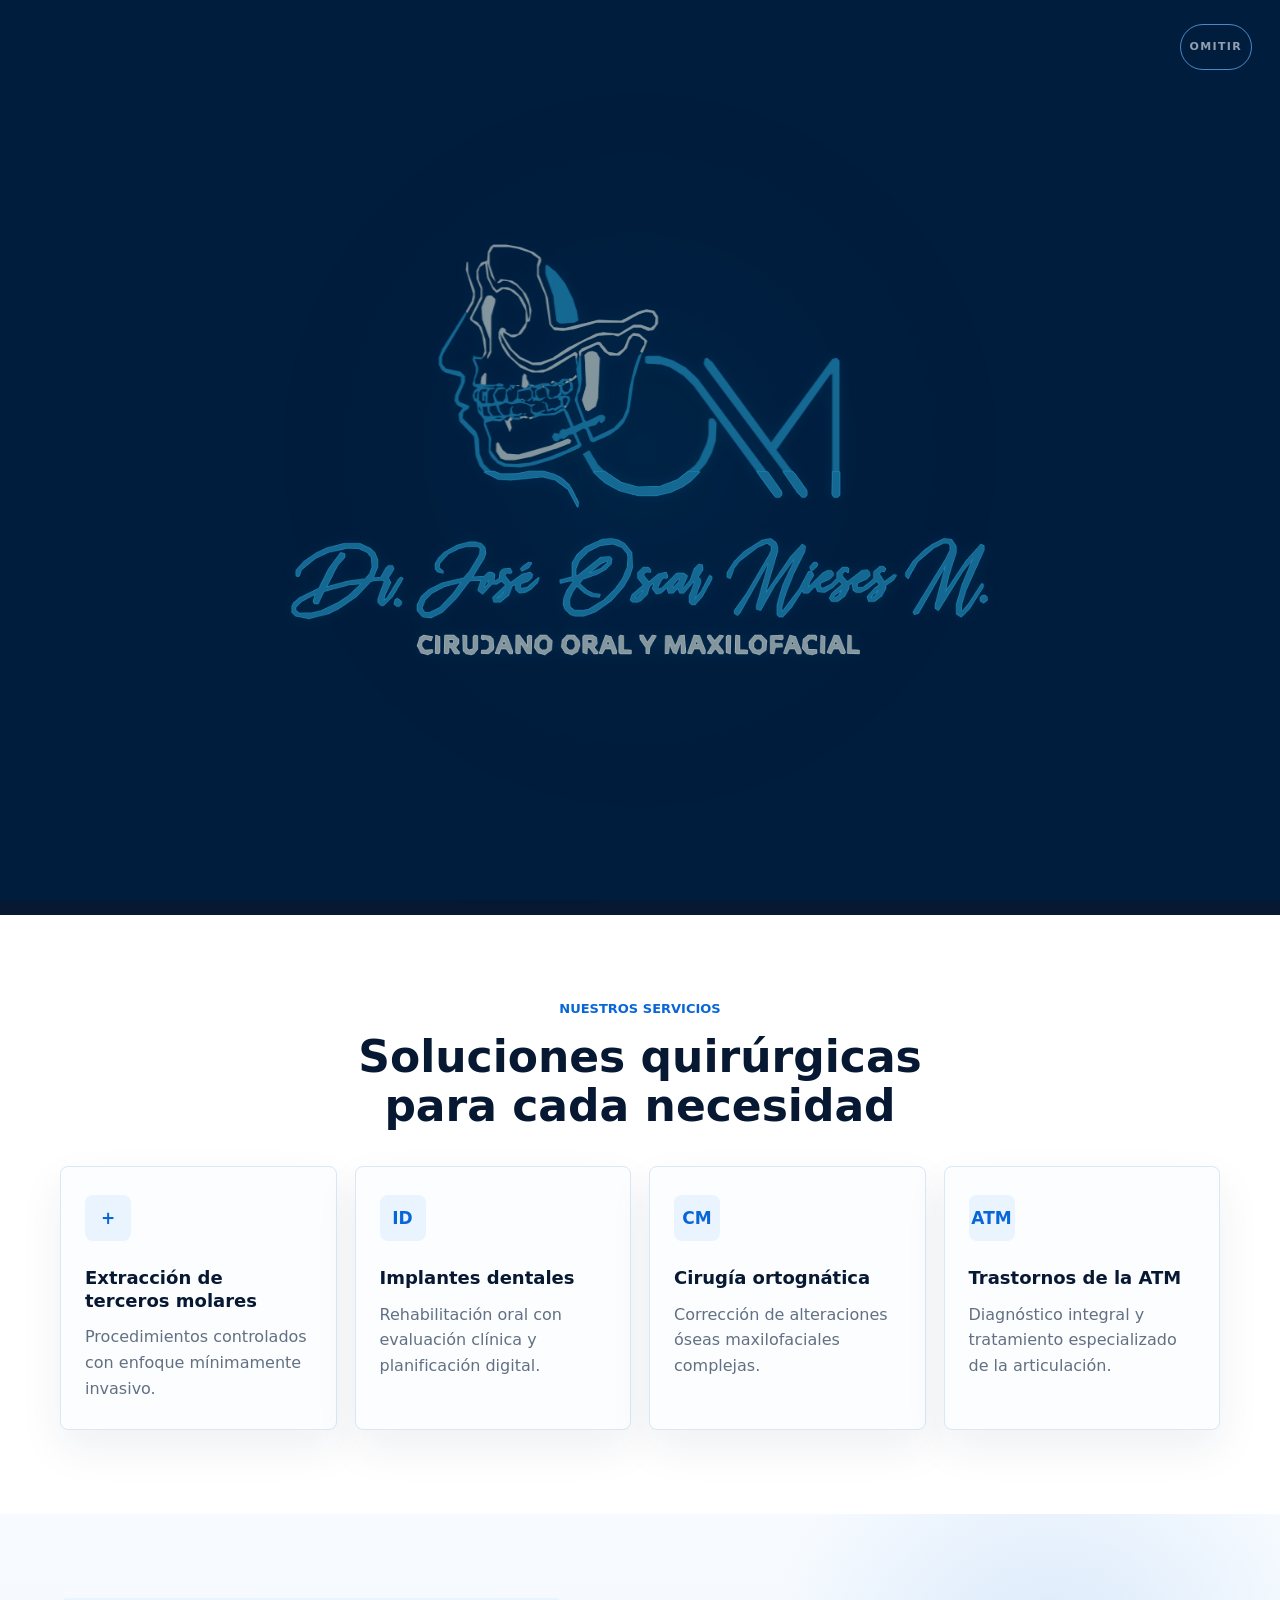
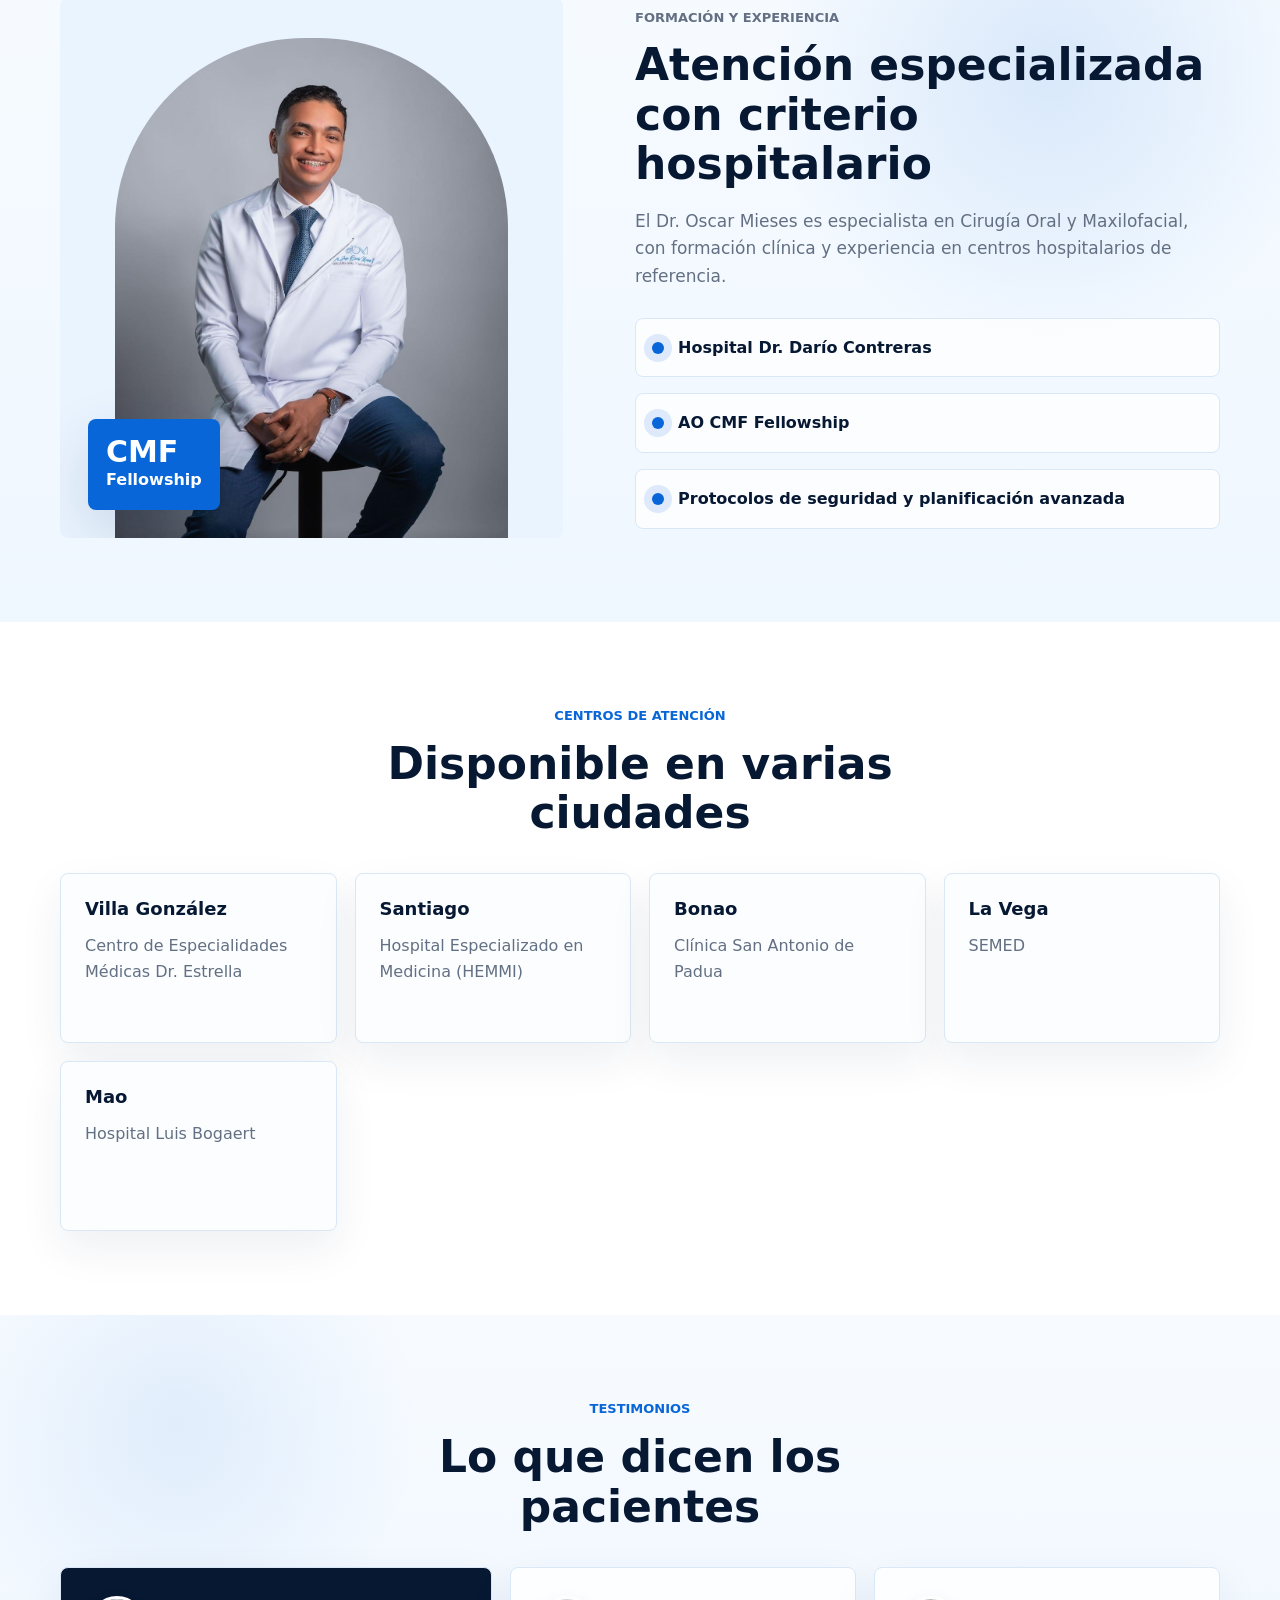
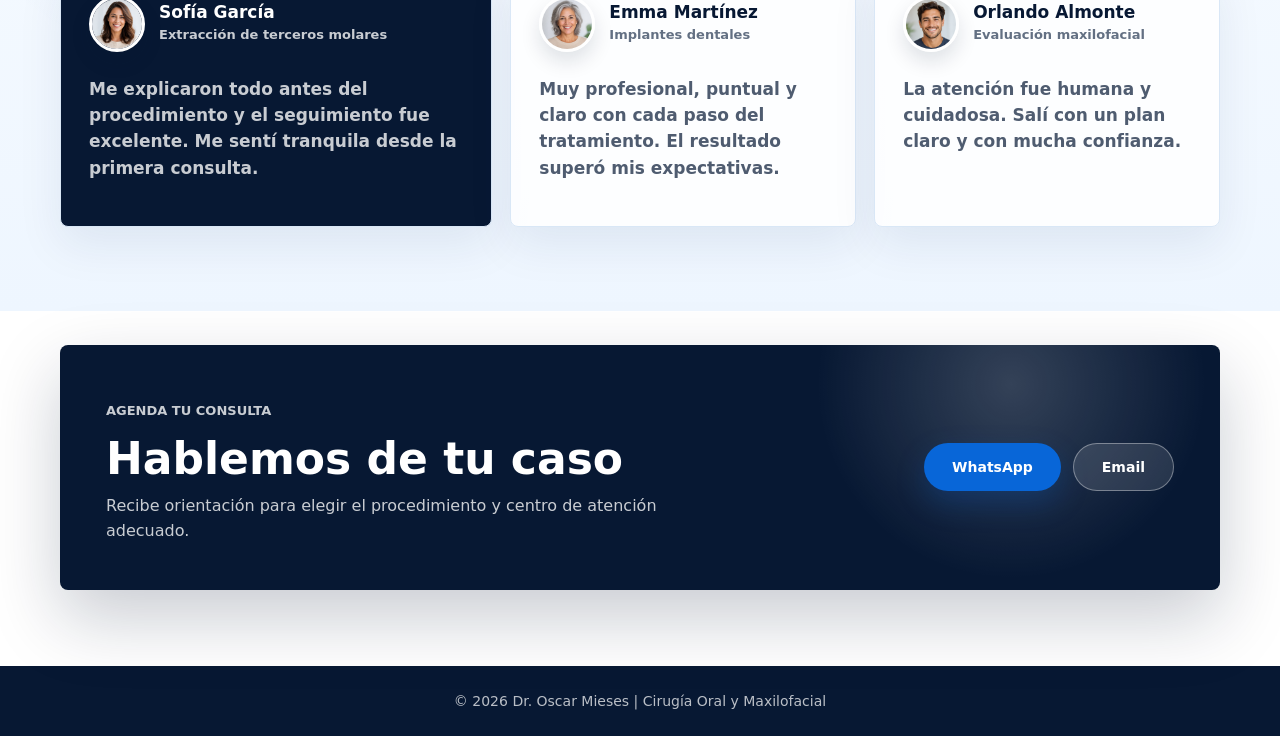
<file: index.html>
<!DOCTYPE html>
<html lang="es">
<head>
    <meta charset="UTF-8">
    <title>Dr. Oscar Mieses | Cirugía Oral y Maxilofacial</title>
    <meta name="viewport" content="width=device-width, initial-scale=1.0">
    <meta name="description" content="Especialista en Cirugía Oral y Maxilofacial con atención precisa, segura y planificación avanzada.">
    <link rel="stylesheet" href="index.css">
</head>
<body>

<div class="brand-intro" id="brandIntro" role="dialog" aria-modal="true" aria-label="Presentación del Dr. Oscar Mieses">
    <button class="intro-skip" id="introSkip" type="button">Omitir</button>
    <div class="intro-logo" aria-hidden="true">
        <div class="intro-emblem">
            <svg class="intro-vector" viewBox="0 0 1000 666" aria-hidden="true">
                <defs>
                    <clipPath id="introSkullClip" clipPathUnits="userSpaceOnUse">
                        <rect x="0" y="0" width="525" height="435"></rect>
                    </clipPath>
                    <clipPath id="introMonogramClip" clipPathUnits="userSpaceOnUse">
                        <rect x="395" y="0" width="605" height="435"></rect>
                    </clipPath>
                </defs>
                <g class="round-skull" clip-path="url(#introSkullClip)">
                    <use class="vector-blue" href="imagenes/Logos/logo-vector.svg#symbol-blue"></use>
                    <use class="vector-gray" href="imagenes/Logos/logo-vector.svg#symbol-gray"></use>
                </g>
                <g class="round-monogram" clip-path="url(#introMonogramClip)">
                    <use class="vector-blue" href="imagenes/Logos/logo-vector.svg#symbol-blue"></use>
                    <use class="vector-gray" href="imagenes/Logos/logo-vector.svg#symbol-gray"></use>
                </g>
                <g class="vector-signature">
                    <use class="vector-stroke vector-blue" href="imagenes/Logos/logo-vector.svg#signature"></use>
                    <use class="vector-fill vector-blue" href="imagenes/Logos/logo-vector.svg#signature"></use>
                </g>
                <g class="vector-specialty">
                    <use class="vector-stroke vector-gray" href="imagenes/Logos/logo-vector.svg#specialty"></use>
                    <use class="vector-fill vector-gray" href="imagenes/Logos/logo-vector.svg#specialty"></use>
                </g>
            </svg>
        </div>
    </div>
</div>
<noscript><style>.brand-intro{display:none}</style></noscript>

<header class="site-header">
    <div class="container nav">
        <a class="brand" href="#inicio" aria-label="Inicio">
            <img src="imagenes/Logos/logo-vector.svg" alt="Logo de Dr. Oscar Mieses" width="80" height="56">
        </a>

        <nav aria-label="Navegación principal">
            <ul>
                <li><a href="#inicio">Inicio</a></li>
                <li><a href="#servicios">Servicios</a></li>
                <li><a class="cases-nav-link" href="Gallery.html"><span>Casos</span><small>Ver resultados</small></a></li>
                <li><a href="#testimonios">Testimonios</a></li>
                <li><a href="#experiencia">Experiencia</a></li>
                <li><a href="#contacto">Contacto</a></li>
            </ul>
        </nav>

        <a class="nav-cta" href="https://wa.me/18295643110" target="_blank" rel="noopener">Agendar</a>
    </div>
</header>

<main>
    <section id="inicio" class="hero">
        <div class="container hero-card">
            <div class="hero-line hero-line-one"></div>
            <div class="hero-line hero-line-two"></div>
            <div class="hero-copy">
                <p class="eyebrow">Cirugía Oral y Maxilofacial</p>
                <h1>Alcanza tu mejor versión de <span>salud</span></h1>
                <p class="hero-lede">
                    Procedimientos quirúrgicos con precisión, planificación digital y protocolos de seguridad para tu salud facial y oral.
                </p>
                <div class="hero-actions">
                    <a class="btn-primary" href="https://wa.me/18295643110" target="_blank" rel="noopener">Hacer una cita</a>
                    <a class="btn-secondary" href="#servicios">Ver servicios</a>
                </div>
            </div>

            <div class="hero-visual" aria-label="Retrato del Dr. Oscar Mieses">
                <div class="orbit orbit-one"></div>
                <div class="orbit orbit-two"></div>
                <img src="imagenes/Doctor/doctor-cutout-optimized.png" alt="Dr. Oscar Mieses con bata médica" width="600" height="1200" fetchpriority="high">

                <div class="float-card stat-card">
                    <strong>3+</strong>
                    <span>Años de experiencia</span>
                </div>

                <div class="float-card patient-card">
                    <div class="avatar-row" aria-hidden="true">
                        <img src="imagenes/Pacientes/patient-1-optimized.png" alt="" width="34" height="34">
                        <img src="imagenes/Pacientes/patient-2-optimized.png" alt="" width="34" height="34">
                        <img src="imagenes/Pacientes/patient-3-optimized.png" alt="" width="34" height="34">
                        <img src="imagenes/Pacientes/patient-4-optimized.png" alt="" width="34" height="34">
                    </div>
                    <strong>Atención segura</strong>
                    <span>Pacientes satisfechos</span>
                </div>

                <div class="float-card date-card">
                    <strong>Consulta</strong>
                    <span>Agenda por WhatsApp</span>
                </div>
            </div>

            <aside class="hero-quote" aria-label="Mensaje del especialista">
                <span class="quote-mark">"</span>
                <p>Estoy aquí para guiarte con un cuidado claro, seguro y personalizado en cada etapa de tu tratamiento.</p><span class="quote-mark">"</span>
                <h6 class="quote-doctor-name" style="color: #0866d8 !important;">Dr. Oscar Mieses</h6>
            </aside>
        </div>
    </section>

    <section id="servicios" class="section services-section">
        <div class="container">
            <div class="section-heading">
                <p class="eyebrow">Nuestros servicios</p>
                <h2>Soluciones quirúrgicas para cada necesidad</h2>
            </div>

            <div class="services-grid">
                <article class="service-card">
                    <span class="service-icon">+</span>
                    <h3>Extracción de terceros molares</h3>
                    <p>Procedimientos controlados con enfoque mínimamente invasivo.</p>
                </article>

                <article class="service-card">
                    <span class="service-icon">ID</span>
                    <h3>Implantes dentales</h3>
                    <p>Rehabilitación oral con evaluación clínica y planificación digital.</p>
                </article>

                <article class="service-card">
                    <span class="service-icon">CM</span>
                    <h3>Cirugía ortognática</h3>
                    <p>Corrección de alteraciones óseas maxilofaciales complejas.</p>
                </article>

                <article class="service-card">
                    <span class="service-icon">ATM</span>
                    <h3>Trastornos de la ATM</h3>
                    <p>Diagnóstico integral y tratamiento especializado de la articulación.</p>
                </article>
            </div>
        </div>
    </section>

    <section id="experiencia" class="section experience-section">
        <div class="container split-layout">
            <div class="portrait-panel">
                <img src="imagenes/Doctor/FOTO-OSCAR.jpeg" alt="Dr. Oscar Mieses en consulta" width="1024" height="1280" loading="lazy">
                <div class="blue-badge">
                    <strong>CMF</strong>
                    <span>Fellowship</span>
                </div>
            </div>

            <div class="content-panel">
                <p class="eyebrow">Formación y experiencia</p>
                <h2>Atención especializada con criterio hospitalario</h2>
                <p>
                    El Dr. Oscar Mieses es especialista en Cirugía Oral y Maxilofacial, con formación clínica y experiencia en centros hospitalarios de referencia.
                </p>

                <div class="timeline">
                    <div>
                        <span></span>
                        <p>Hospital Dr. Darío Contreras</p>
                    </div>
                    <div>
                        <span></span>
                        <p>AO CMF Fellowship</p>
                    </div>
                    <div>
                        <span></span>
                        <p>Protocolos de seguridad y planificación avanzada</p>
                    </div>
                </div>
            </div>
        </div>
    </section>

<!--CENTROS EN LOS QUE BRINDA SERVICIOS-->

    <section class="section locations-section">
        <div class="container">
            <div class="section-heading">
                <p class="eyebrow">Centros de atención</p>
                <h2>Disponible en varias ciudades</h2>
            </div>

            <div class="locations-grid">
                <article>
                    <h3>Villa González</h3>
                    <p>Centro de Especialidades Médicas Dr. Estrella</p>
                </article>
                <article>
                    <h3>Santiago</h3>
                    <p>Hospital Especializado en Medicina (HEMMI)</p>
                </article>
                <article>
                    <h3>Bonao</h3>
                    <p>Clínica San Antonio de Padua</p>
                </article>
                <article>
                    <h3>La Vega</h3>
                    <p>SEMED</p>
                </article>
                <article>
                    <h3>Mao</h3>
                    <p>Hospital Luis Bogaert</p>
                </article>
            </div>
        </div>
    </section>
<!--FIN DE CENTROS EN LOS QUE BRINDA SERVICIOS-->
    <section id="testimonios" class="section testimonials-section">
        <div class="container">
            <div class="section-heading">
                <p class="eyebrow">Testimonios</p>
                <h2>Lo que dicen los pacientes</h2>
            </div>

            <div class="testimonials-grid">
                <article class="testimonial-card featured-testimonial">
                    <div class="testimonial-profile">
                        <img src="imagenes/Pacientes/patient-1-optimized.png" alt="Paciente satisfecha" width="56" height="56" loading="lazy">
                        <div>
                            <h3>Sofía García</h3>
                            <span>Extracción de terceros molares</span>
                        </div>
                    </div>
                    <p>Me explicaron todo antes del procedimiento y el seguimiento fue excelente. Me sentí tranquila desde la primera consulta.</p>
                </article>

                <article class="testimonial-card">
                    <div class="testimonial-profile">
                        <img src="imagenes/Pacientes/patient-2-optimized.png" alt="Paciente satisfecho" width="56" height="56" loading="lazy">
                        <div>
                            <h3>Emma Martínez</h3>
                            <span>Implantes dentales</span>
                        </div>
                    </div>
                    <p>Muy profesional, puntual y claro con cada paso del tratamiento. El resultado superó mis expectativas.</p>
                </article>

                <article class="testimonial-card">
                    <div class="testimonial-profile">
                        <img src="imagenes/Pacientes/patient-3-optimized.png" alt="Paciente satisfecho" width="56" height="56" loading="lazy">
                        <div>
                            <h3>Orlando Almonte</h3>
                            <span>Evaluación maxilofacial</span>
                        </div>
                    </div>
                    <p>La atención fue humana y cuidadosa. Salí con un plan claro y con mucha confianza.</p>
                </article>
            </div>
        </div>
    </section>

    <section id="contacto" class="contact-section">
        <div class="container contact-card">
            <div>
                <p class="eyebrow">Agenda tu consulta</p>
                <h2>Hablemos de tu caso</h2>
                <p>Recibe orientación para elegir el procedimiento y centro de atención adecuado.</p>
            </div>
            <div class="contact-actions">
                <a class="btn-primary" href="https://wa.me/18295643110" target="_blank" rel="noopener">WhatsApp</a>
                <a class="btn-secondary light" href="mailto:Oscarmieses60@gmail.com">Email</a>
            </div>
        </div>
    </section>
</main>

<footer>
    <div class="container">
        <p>&copy; 2026 Dr. Oscar Mieses | Cirugía Oral y Maxilofacial</p>
    </div>
</footer>

<script src="index.js"></script>
</body>
</html>
</file>
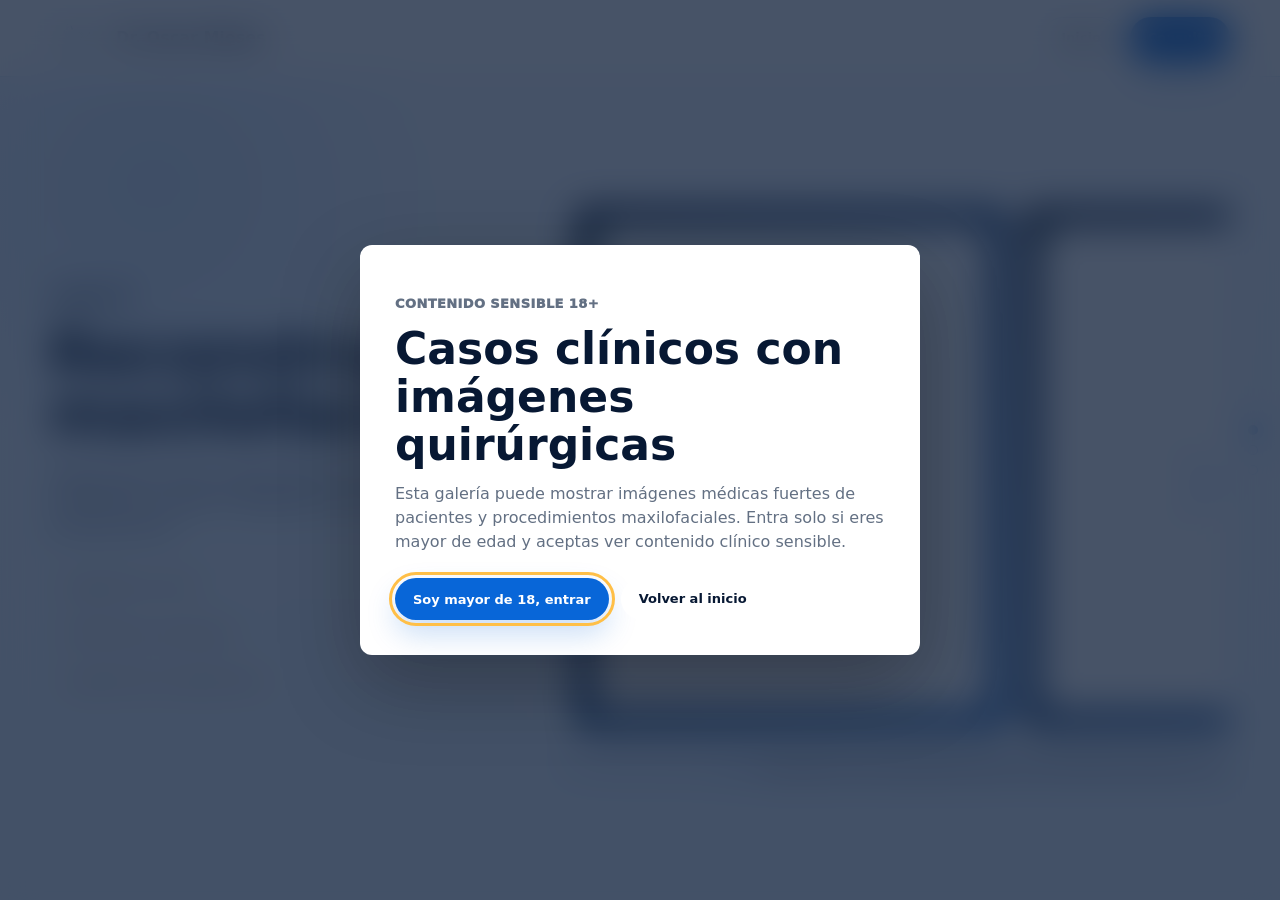
<file: Gallery.html>
<!DOCTYPE html>
<html lang="es">
<head>
    <meta charset="UTF-8">
    <meta name="viewport" content="width=device-width, initial-scale=1.0">
    <title>Casos clínicos | Dr. Oscar Mieses</title>
    <meta name="description" content="Catálogo de casos clínicos del Dr. Oscar Mieses con advertencia de contenido sensible.">
    <link rel="stylesheet" href="Gallery.css">
</head>
<body>
    <div class="age-gate" id="ageGate" role="dialog" aria-modal="true" aria-labelledby="ageTitle">
        <div class="age-card">
            <p class="eyebrow">Contenido sensible 18+</p>
            <h2 id="ageTitle">Casos clínicos con imágenes quirúrgicas</h2>
            <p>
                Esta galería puede mostrar imágenes médicas fuertes de pacientes y procedimientos maxilofaciales.
                Entra solo si eres mayor de edad y aceptas ver contenido clínico sensible.
            </p>
            <div class="age-actions">
                <button class="pill pill-blue" id="enterGallery" type="button">Soy mayor de 18, entrar</button>
                <a class="pill pill-outline" href="index.html">Volver al inicio</a>
            </div>
        </div>
    </div>

    <div id="galleryContent" inert aria-hidden="true">
    <header class="case-header">
        <div class="case-nav">
            <a class="brand" href="index.html" aria-label="Volver al inicio">
                <img src="imagenes/Logos/logo-vector.svg" alt="Logo de Dr. Oscar Mieses" width="72" height="48">
                <span>Dr. Oscar Mieses</span>
            </a>
            <div class="case-nav-actions">
                <a class="pill pill-outline" href="index.html">Inicio</a>
                <a class="pill pill-blue" href="https://wa.me/18295643110" target="_blank" rel="noopener">Consulta</a>
            </div>
        </div>
    </header>

    <main id="casesStage">
        <section class="case-screen is-active" id="caso-1">
            <div class="case-info">
                <p class="eyebrow">Caso 01</p>
                <h1>Reconstrucción maxilofacial</h1>
                <p>
                    Seguimiento clínico organizado por etapas del tratamiento, desde el diagnóstico hasta el control postoperatorio.
                </p>
                <div class="case-meta">
                    <span>Diagnóstico inicial</span>
                    <span>Planificación quirúrgica</span>
                    <span>Seguimiento postoperatorio</span>
                </div>
            </div>

            <div class="case-gallery">
                <div class="photo-rail" aria-label="Fotos del caso 01">
                    <div class="case-photo">
                        <img data-src="imagenes/Casos/IMG_6731.jpg" alt="Caso 01 - foto clínica 1">
                    </div>
                    <div class="case-photo">
                        <img data-src="imagenes/Casos/IMG_6732.jpg" alt="Caso 01 - foto clínica 2">
                    </div>
                </div>
                <p class="photo-hint">
                    <span class="hint-mark" aria-hidden="true"></span>
                    <span class="hint-desktop">Desplázate horizontalmente para ver más fotos del mismo caso</span>
                    <span class="hint-mobile">Desliza las fotos hacia la izquierda</span>
                </p>
            </div>
        </section>

        <section class="case-screen" id="caso-2" aria-hidden="true">
            <div class="case-info">
                <p class="eyebrow">Caso 02</p>
                <h2>Extracción quirúrgica compleja</h2>
                <p>
                    Registro visual de un procedimiento controlado, con descripción breve para orientar
                    al visitante sin mostrar todas las imágenes al mismo tiempo.
                </p>
                <div class="case-meta">
                    <span>Terceros molares</span>
                    <span>Cirugía ambulatoria</span>
                    <span>Control de evolución</span>
                </div>
            </div>

            <div class="case-gallery">
                <div class="photo-rail" aria-label="Fotos del caso 02">
                    <div class="case-photo"><span><strong>Foto 1</strong><small>Radiografía / diagnóstico</small></span></div>
                    <div class="case-photo"><span><strong>Foto 2</strong><small>Zona quirúrgica</small></span></div>
                    <div class="case-photo"><span><strong>Foto 3</strong><small>Recuperación</small></span></div>
                    <div class="case-photo"><span><strong>Foto 4</strong><small>Control final</small></span></div>
                </div>
                <p class="photo-hint">
                    <span class="hint-mark" aria-hidden="true"></span>
                    <span class="hint-desktop">Desplazamiento horizontal para ver fotos; vertical para cambiar de caso</span>
                    <span class="hint-mobile">Desliza las fotos hacia la izquierda</span>
                </p>
            </div>
        </section>

        <section class="case-screen" id="caso-3" aria-hidden="true">
            <div class="case-info">
                <p class="eyebrow">Caso 03</p>
                <h2>Trauma facial y seguimiento</h2>
                <p>
                    Registro del proceso de evaluación, tratamiento y seguimiento
                    con varias imágenes en un carrusel independiente.
                </p>
                <div class="case-meta">
                    <span>Trauma facial</span>
                    <span>Tratamiento quirúrgico</span>
                    <span>Seguimiento clínico</span>
                </div>
            </div>

            <div class="case-gallery">
                <div class="photo-rail" aria-label="Fotos del caso 03">
                    <div class="case-photo"><span><strong>Foto 1</strong><small>Estado inicial</small></span></div>
                    <div class="case-photo"><span><strong>Foto 2</strong><small>Procedimiento</small></span></div>
                    <div class="case-photo"><span><strong>Foto 3</strong><small>Resultado</small></span></div>
                </div>
                <p class="photo-hint">
                    <span class="hint-mark" aria-hidden="true"></span>
                    <span class="hint-desktop">Desplázate horizontalmente para ver más fotos del mismo caso</span>
                    <span class="hint-mobile">Desliza las fotos hacia la izquierda</span>
                </p>
            </div>
        </section>
    </main>

    <div class="case-dots" aria-label="Navegación de casos">
        <button class="case-dot is-active" type="button" aria-label="Ir al caso 1" aria-current="true"></button>
        <button class="case-dot" type="button" aria-label="Ir al caso 2"></button>
        <button class="case-dot" type="button" aria-label="Ir al caso 3"></button>
    </div>
    </div>

    <script>
        const ageGate = document.getElementById('ageGate');
        const enterGallery = document.getElementById('enterGallery');
        const galleryContent = document.getElementById('galleryContent');
        const caseScreens = Array.from(document.querySelectorAll('.case-screen'));
        const caseDots = Array.from(document.querySelectorAll('.case-dot'));
        let activeCase = 0;
        let isChangingCase = false;
        let touchStartX = 0;
        let touchStartY = 0;
        let touchStartedOnRail = false;
        let galleryAccepted = false;

        function setActiveCase(index) {
            const nextIndex = Math.max(0, Math.min(index, caseScreens.length - 1));

            if (nextIndex === activeCase) {
                return;
            }

            activeCase = nextIndex;
            isChangingCase = true;

            caseScreens.forEach((screen, screenIndex) => {
                screen.classList.toggle('is-active', screenIndex === activeCase);
                screen.classList.toggle('is-before', screenIndex < activeCase);
                screen.setAttribute('aria-hidden', String(screenIndex !== activeCase));
            });

            caseDots.forEach((dot, dotIndex) => {
                dot.classList.toggle('is-active', dotIndex === activeCase);
                if (dotIndex === activeCase) {
                    dot.setAttribute('aria-current', 'true');
                } else {
                    dot.removeAttribute('aria-current');
                }
            });

            window.setTimeout(() => {
                isChangingCase = false;
            }, window.matchMedia('(prefers-reduced-motion: reduce)').matches ? 0 : 960);
        }

        function handleCaseWheel(event) {
            if (!galleryAccepted) {
                return;
            }

            const isPhotoRail = event.target.closest('.photo-rail');

            if (isPhotoRail && Math.abs(event.deltaX) > Math.abs(event.deltaY)) {
                return;
            }

            event.preventDefault();

            if (isChangingCase || Math.abs(event.deltaY) < 24) {
                return;
            }

            setActiveCase(activeCase + (event.deltaY > 0 ? 1 : -1));
        }

        function handleKeydown(event) {
            if (!galleryAccepted) {
                return;
            }

            if (event.target.closest('a, button, input, select, textarea, [contenteditable="true"]')) {
                return;
            }

            if (event.key === 'ArrowDown' || event.key === 'PageDown' || event.key === ' ') {
                event.preventDefault();
                setActiveCase(activeCase + 1);
            }

            if (event.key === 'ArrowUp' || event.key === 'PageUp') {
                event.preventDefault();
                setActiveCase(activeCase - 1);
            }
        }

        caseDots.forEach((dot, index) => {
            dot.addEventListener('click', () => setActiveCase(index));
        });

        window.addEventListener('wheel', handleCaseWheel, { passive: false });
        window.addEventListener('keydown', handleKeydown);

        window.addEventListener('touchstart', (event) => {
            touchStartX = event.touches[0].clientX;
            touchStartY = event.touches[0].clientY;
            touchStartedOnRail = Boolean(event.target.closest('.photo-rail'));
        }, { passive: true });

        window.addEventListener('touchend', (event) => {
            if (!galleryAccepted || touchStartedOnRail) {
                return;
            }

            const touchEndX = event.changedTouches[0].clientX;
            const touchEndY = event.changedTouches[0].clientY;
            const deltaX = touchStartX - touchEndX;
            const deltaY = touchStartY - touchEndY;

            if (Math.abs(deltaY) > 48) {
                setActiveCase(activeCase + (deltaY > 0 ? 1 : -1));
            }
        }, { passive: true });

        function openGallery() {
            galleryAccepted = true;
            document.querySelectorAll('img[data-src]').forEach((image) => {
                image.src = image.dataset.src;
                image.removeAttribute('data-src');
            });
            galleryContent.removeAttribute('inert');
            galleryContent.removeAttribute('aria-hidden');
            ageGate.classList.add('is-hidden');
            caseDots[0].focus();
        }

        enterGallery.addEventListener('click', openGallery);
        ageGate.addEventListener('keydown', (event) => {
            if (event.key !== 'Tab') {
                return;
            }

            const controls = Array.from(ageGate.querySelectorAll('button, a[href]'));
            const firstControl = controls[0];
            const lastControl = controls[controls.length - 1];

            if (event.shiftKey && document.activeElement === firstControl) {
                event.preventDefault();
                lastControl.focus();
            } else if (!event.shiftKey && document.activeElement === lastControl) {
                event.preventDefault();
                firstControl.focus();
            }
        });
        enterGallery.focus();
    </script>
</body>
</html>
</file>
<file: index.css>
:root {
    --navy: #071833;
    --blue: #0866d8;
    --blue-dark: #034ba4;
    --sky: #eaf4ff;
    --sky-strong: #dcecff;
    --muted: #637083;
    --line: #d9e7f6;
    --white: #ffffff;
    --shadow: 0 22px 60px rgba(8, 42, 90, 0.14);
}

* {
    box-sizing: border-box;
    margin: 0;
    padding: 0;
}

html {
    scroll-behavior: smooth;
}

body {
    background: #f7fbff;
    color: var(--navy);
    font-family: Inter, ui-sans-serif, system-ui, -apple-system, BlinkMacSystemFont, "Segoe UI", Arial, sans-serif;
    line-height: 1.6;
    -webkit-font-smoothing: antialiased;
}

body.intro-active {
    overflow: hidden;
}

.brand-intro {
    position: fixed;
    inset: 0;
    z-index: 1000;
    display: grid;
    place-items: center;
    overflow: hidden;
    background: #001d3d;
    color: #fff;
    opacity: 1;
    visibility: visible;
    transition: opacity 720ms cubic-bezier(0.22, 1, 0.36, 1), visibility 720ms ease;
}

.brand-intro::before {
    position: absolute;
    width: min(720px, 105vw);
    aspect-ratio: 1;
    border-radius: 50%;
    background: radial-gradient(circle, rgba(0, 143, 199, 0.1) 0%, rgba(0, 78, 128, 0.045) 42%, transparent 70%);
    content: "";
    opacity: 0;
    transform: scale(0.78) translateZ(0);
    animation: introAtmosphere 3.9s cubic-bezier(0.22, 1, 0.36, 1) forwards;
}

.brand-intro.is-leaving {
    opacity: 0;
    visibility: hidden;
    pointer-events: none;
}

.intro-logo {
    position: relative;
    z-index: 1;
    width: min(820px, 88vw);
    opacity: 0;
    transform: translate3d(0, 8px, 0) scale(0.99);
    animation: introLogoArrival 760ms 80ms cubic-bezier(0.22, 1, 0.36, 1) forwards;
}

.intro-emblem {
    position: relative;
    width: 100%;
    aspect-ratio: 320 / 213;
}

.intro-vector {
    display: block;
    width: 100%;
    height: 100%;
    overflow: visible;
    filter: drop-shadow(0 0 7px rgba(0, 157, 220, 0.1));
    backface-visibility: hidden;
    transform: translateZ(0);
    will-change: filter, transform;
}

.vector-blue {
    color: #2188b5;
    fill: currentColor;
}

.vector-gray {
    color: #a7b6bc;
    fill: currentColor;
}

.vector-stroke {
    fill: none;
    stroke: currentColor;
    stroke-dasharray: 1;
    stroke-dashoffset: 1;
    stroke-linecap: round;
    stroke-linejoin: round;
    stroke-width: 2.2px;
}

.vector-fill {
    fill: currentColor;
    opacity: 0;
}

.round-skull,
.round-monogram {
    transform-box: view-box;
    will-change: opacity, transform;
}

.round-skull {
    opacity: 0;
    transform-origin: 34% 34%;
    animation: roundSkullReveal 1.65s 100ms cubic-bezier(0.16, 1, 0.3, 1) forwards;
}

.round-monogram {
    opacity: 0;
    transform: translate3d(-105px, 0, 0);
    animation: roundMonogramReveal 1.25s 820ms cubic-bezier(0.16, 1, 0.3, 1) forwards;
}

.vector-signature .vector-stroke {
    stroke-width: 1.7px;
    animation: drawVectorSignature 2s 1.25s cubic-bezier(0.4, 0, 0.2, 1) forwards;
}

.vector-signature .vector-fill {
    animation: fillVectorPart 650ms 2.65s ease-out forwards;
}

.vector-specialty .vector-stroke {
    stroke-width: 1.5px;
    animation: drawVectorSpecialty 1s 2.5s ease-out forwards;
}

.vector-specialty .vector-fill {
    animation: fillVectorPart 500ms 3.05s ease-out forwards;
}

.intro-skip {
    position: absolute;
    top: clamp(18px, 3vw, 30px);
    right: clamp(18px, 3vw, 34px);
    z-index: 2;
    border: 0;
    border-radius: 999px;
    padding: 8px 4px;
    background: transparent;
    color: rgba(255, 255, 255, 0.58);
    cursor: pointer;
    font: inherit;
    font-size: 11px;
    font-weight: 700;
    letter-spacing: 0.12em;
    text-transform: uppercase;
    transition: color 220ms ease, transform 220ms ease;
}

.intro-skip:hover {
    color: #fff;
    transform: translateY(-1px);
}

.intro-skip:focus-visible {
    outline: 1px solid rgba(104, 185, 255, 0.7);
    outline-offset: 5px;
}

@keyframes roundSkullReveal {
    0% { opacity: 0; transform: translate3d(145px, 10px, 0) scale(0.25) rotate(-24deg); }
    52% { opacity: 1; transform: translate3d(145px, 0, 0) scale(1.08) rotate(3deg); }
    72% { opacity: 1; transform: translate3d(145px, 0, 0) scale(0.96) rotate(-1deg); }
    100% { opacity: 1; transform: translate3d(0, 0, 0) scale(1) rotate(0); }
}

@keyframes roundMonogramReveal {
    0% { opacity: 0; transform: translate3d(-105px, 0, 0); }
    18% { opacity: 1; }
    72% { opacity: 1; transform: translate3d(9px, 0, 0); }
    100% { opacity: 1; transform: translate3d(0, 0, 0); }
}

@keyframes drawVectorSignature {
    0% { stroke-dashoffset: 1; opacity: 0; }
    3% { opacity: 1; }
    100% { stroke-dashoffset: 0; opacity: 1; }
}

@keyframes drawVectorSpecialty {
    from { stroke-dashoffset: 1; opacity: 0; }
    to { stroke-dashoffset: 0; opacity: 1; }
}

@keyframes fillVectorPart {
    from { opacity: 0; }
    to { opacity: 1; }
}

@keyframes introLogoArrival {
    to { opacity: 1; transform: translate3d(0, 0, 0) scale(1); }
}

@keyframes introAtmosphere {
    0% { opacity: 0; transform: scale(0.78) translateZ(0); }
    42% { opacity: 1; }
    100% { opacity: 0.65; transform: scale(1.06) translateZ(0); }
}

a:focus-visible,
button:focus-visible {
    outline: 3px solid #ffbf47;
    outline-offset: 3px;
}

img {
    display: block;
    max-width: 100%;
}

a {
    color: inherit;
    text-decoration: none;
}

.container {
    width: min(1160px, calc(100% - 32px));
    margin: 0 auto;
}

.hero .container {
    width: min(1360px, calc(100% - 56px));
}

.site-header {
    position: sticky;
    top: 0;
    z-index: 20;
    background: rgba(255, 255, 255, 0.88);
    border-bottom: 1px solid rgba(217, 231, 246, 0.8);
    backdrop-filter: blur(18px);
}

.nav {
    min-height: 96px;
    display: flex;
    align-items: center;
    justify-content: space-between;
    gap: 24px;
}

.brand {
    display: inline-flex;
    align-items: center;
    gap: 12px;
    font-weight: 800;
    letter-spacing: 0;
    white-space: nowrap;
}

.brand img {
    width: 150px;
    height: 76px;
    object-fit: contain;
}

nav ul {
    display: flex;
    align-items: center;
    justify-content: center;
    gap: 34px;
    list-style: none;
}

nav a {
    color: #26384d;
    font-size: 14px;
    font-weight: 700;
}

nav a:hover {
    color: var(--blue);
}

nav .cases-nav-link {
    position: relative;
    display: grid;
    min-width: 108px;
    min-height: 48px;
    align-content: center;
    justify-items: start;
    overflow: hidden;
    padding: 6px 18px 6px 34px;
    border: 1px solid rgba(8, 102, 216, 0.24);
    border-radius: 999px;
    background: linear-gradient(135deg, rgba(234, 244, 255, 0.95), rgba(255, 255, 255, 0.98));
    box-shadow: 0 8px 22px rgba(8, 102, 216, 0.1);
    color: var(--blue-dark);
    line-height: 1.08;
    transition: transform 220ms ease, border-color 220ms ease, box-shadow 220ms ease, background 220ms ease;
}

nav .cases-nav-link::before {
    position: absolute;
    left: 14px;
    top: 50%;
    width: 10px;
    height: 10px;
    border: 3px solid rgba(8, 102, 216, 0.22);
    border-top-color: var(--blue);
    border-radius: 50%;
    content: "";
    transform: translateY(-50%);
    transition: transform 320ms ease;
}

nav .cases-nav-link span {
    font-size: 13px;
    font-weight: 900;
}

nav .cases-nav-link small {
    color: var(--muted);
    font-size: 9px;
    font-weight: 800;
    letter-spacing: 0.02em;
}

nav .cases-nav-link:hover {
    border-color: rgba(8, 102, 216, 0.48);
    background: #fff;
    box-shadow: 0 12px 28px rgba(8, 102, 216, 0.18);
    color: var(--blue);
    transform: translateY(-2px);
}

nav .cases-nav-link:hover::before {
    transform: translateY(-50%) rotate(180deg) scale(1.08);
}

.nav-cta,
.btn-primary,
.btn-secondary {
    display: inline-flex;
    min-height: 48px;
    align-items: center;
    justify-content: center;
    border-radius: 999px;
    font-size: 14px;
    font-weight: 800;
    transition: transform 180ms ease, box-shadow 180ms ease, background 180ms ease;
}

.nav-cta,
.btn-primary {
    background: var(--blue);
    color: var(--white);
    box-shadow: 0 12px 30px rgba(8, 102, 216, 0.24);
}

.nav-cta {
    min-width: 112px;
}

.btn-primary,
.btn-secondary {
    padding: 0 28px;
}

.btn-secondary {
    background: var(--white);
    border: 1px solid var(--line);
    color: var(--navy);
}

.btn-secondary.light {
    background: rgba(255, 255, 255, 0.12);
    border-color: rgba(255, 255, 255, 0.36);
    color: var(--white);
}

.nav-cta:hover,
.btn-primary:hover,
.btn-secondary:hover {
    transform: translateY(-2px);
}

.btn-primary:hover,
.nav-cta:hover {
    background: var(--blue-dark);
    box-shadow: 0 16px 34px rgba(8, 102, 216, 0.28);
}

.hero {
    position: relative;
    overflow: hidden;
    min-height: calc(100vh - 82px);
    padding: 0;
    background:
        radial-gradient(circle at 8% 28%, rgba(8, 102, 216, 0.11), transparent 22%),
        radial-gradient(circle at 91% 18%, rgba(8, 102, 216, 0.08), transparent 22%),
        linear-gradient(180deg, #eef5fd 0%, #ffffff 54%, #f4f9ff 100%);
}

.hero::before {
    content: "";
    position: absolute;
    inset: auto 0 0;
    height: 25%;
    min-height: 156px;
    background: var(--navy);
    pointer-events: none;
}

.hero::after {
    content: "";
    position: absolute;
    width: 18px;
    height: 18px;
    right: 7%;
    bottom: 48px;
    border: 2px solid rgba(8, 102, 216, 0.18);
    border-radius: 50%;
    pointer-events: none;
}

.hero > .container::before {
    content: "";
    position: absolute;
    width: 12px;
    height: 12px;
    left: 7%;
    top: 52%;
    border: 2px solid rgba(8, 102, 216, 0.12);
    border-radius: 50%;
    pointer-events: none;
}

.hero-card {
    position: relative;
    min-height: calc(100vh - 82px);
    display: grid;
    grid-template-columns: minmax(310px, 0.9fr) minmax(360px, 0.92fr) minmax(300px, 0.78fr);
    align-items: center;
    gap: 32px;
    padding: 58px 0 0;
}

.hero-card::after {
    content: none;
}

.hero-copy {
    position: relative;
    z-index: 4;
    align-self: center;
    padding-bottom: 92px;
}

.hero-line {
    position: absolute;
    left: max(-80px, calc((100vw - 1360px) / -2));
    right: max(-80px, calc((100vw - 1360px) / -2));
    height: 7px;
    border-radius: 999px;
    background: rgba(8, 102, 216, 0.12);
    transform: rotate(-4deg);
    pointer-events: none;
}

.hero-line-one {
    top: 118px;
}

.hero-line-two {
    bottom: calc(25% + 26px);
    transform: rotate(-2deg);
}

.eyebrow {
    color: var(--blue);
    font-size: 13px;
    font-weight: 900;
    letter-spacing: 0;
    margin-bottom: 12px;
    text-transform: uppercase;
}

.hero h1 {
    max-width: 560px;
    color: var(--navy);
    font-size: clamp(42px, 5.2vw, 68px);
    line-height: 1.04;
    letter-spacing: 0;
}

.hero h1 span {
    color: var(--blue-dark);
}

.hero-lede {
    max-width: 530px;
    color: #405067;
    font-size: 18px;
    margin-top: 22px;
}

.hero-actions {
    display: flex;
    flex-wrap: wrap;
    gap: 14px;
    margin-top: 32px;
}

.hero-visual {
    position: relative;
    z-index: 4;
    min-height: 618px;
    display: grid;
    align-items: end;
    justify-items: center;
    align-self: end;
}

.hero-visual img {
    position: relative;
    z-index: 3;
    width: min(410px, 96%);
    height: 620px;
    object-fit: contain;
    object-position: center bottom;
    border-radius: 0;
    filter: drop-shadow(0 28px 36px rgba(7, 24, 51, 0.18));
}

.orbit {
    position: absolute;
    z-index: 1;
    border-radius: 50%;
    border: 2px solid rgba(8, 102, 216, 0.1);
}

.orbit-one {
    width: 430px;
    height: 430px;
    bottom: 78px;
}

.orbit-two {
    width: 310px;
    height: 310px;
    bottom: 132px;
}

.float-card {
    position: absolute;
    z-index: 4;
    display: grid;
    gap: 2px;
    min-width: 160px;
    padding: 16px 18px;
    border: 1px solid rgba(217, 231, 246, 0.9);
    border-radius: 8px;
    background: rgba(255, 255, 255, 0.92);
    box-shadow: var(--shadow);
    backdrop-filter: blur(16px);
}

.float-card strong {
    color: var(--navy);
    font-size: 24px;
    line-height: 1;
}

.float-card span {
    color: var(--muted);
    font-size: 13px;
    font-weight: 700;
}

.stat-card {
    left: -6%;
    bottom: 86px;
    background: var(--blue);
}

.stat-card strong,
.stat-card span {
    color: var(--white);
}

.patient-card {
    left: -15%;
    top: 132px;
}

.date-card {
    right: -9%;
    top: 230px;
}

.avatar-row {
    display: flex;
    margin-bottom: 6px;
}

.avatar-row img {
    width: 34px;
    height: 34px;
    margin-left: -6px;
    border: 2px solid var(--white);
    border-radius: 50%;
    object-fit: cover;
    box-shadow: 0 8px 16px rgba(7, 24, 51, 0.14);
}

.avatar-row img:first-child {
    margin-left: 0;
}

.hero-quote {
    position: relative;
    z-index: 4;
    align-self: center;
    max-width: 330px;
    padding-bottom: 92px;
}

.quote-mark {
    display: block;
    color: rgba(7, 24, 51, 0.34);
    font-size: 58px;
    font-weight: 900;
    line-height: 0.8;
}

.hero-quote p {
    color: #5f6877;
    font-size: 21px;
    font-style: italic;
    font-weight: 700;
    line-height: 1.42;
    margin: 18px 0 14px;
}

.hero-quote h6 {
    color: var(--blue, #0866d8);
    font-size: 14px;
}

.hero-quote .quote-doctor-name {
    color: var(--blue, #0866d8) !important;
}

.section {
    padding: 84px 0;
}

.section-heading {
    max-width: 620px;
    margin: 0 auto 36px;
    text-align: center;
}

.section h2,
.contact-card h2 {
    color: var(--navy);
    font-size: clamp(30px, 4vw, 44px);
    line-height: 1.12;
    letter-spacing: 0;
}

.services-section {
    background: var(--white);
}

.services-grid {
    display: grid;
    grid-template-columns: repeat(4, minmax(0, 1fr));
    gap: 18px;
}

.service-card,
.locations-grid article {
    min-height: 230px;
    border: 1px solid var(--line);
    border-radius: 8px;
    background: #fbfdff;
    box-shadow: 0 18px 44px rgba(8, 42, 90, 0.07);
}

.service-card {
    padding: 28px 24px;
}

.service-icon {
    display: inline-grid;
    width: 46px;
    height: 46px;
    place-items: center;
    margin-bottom: 26px;
    border-radius: 8px;
    background: var(--sky);
    color: var(--blue);
    font-size: 17px;
    font-weight: 900;
}

.service-card h3,
.locations-grid h3 {
    color: var(--navy);
    font-size: 18px;
    line-height: 1.25;
    margin-bottom: 12px;
}

.service-card p,
.locations-grid p,
.content-panel p,
.contact-card p {
    color: var(--muted);
}

.experience-section {
    background:
        radial-gradient(circle at 82% 22%, rgba(8, 102, 216, 0.12), transparent 24%),
        linear-gradient(180deg, #f7fbff 0%, #eff7ff 100%);
}

.split-layout {
    display: grid;
    grid-template-columns: minmax(300px, 0.86fr) minmax(0, 1fr);
    align-items: center;
    gap: 72px;
}

.portrait-panel {
    position: relative;
    min-height: 540px;
    display: grid;
    place-items: end center;
    overflow: hidden;
    border-radius: 8px;
    background:
        radial-gradient(circle at 48% 58%, transparent 0 28%, rgba(8, 102, 216, 0.12) 28.2% 28.6%, transparent 28.8% 41%, rgba(8, 102, 216, 0.09) 41.2% 41.6%, transparent 41.8%),
        var(--sky);
}

.portrait-panel img {
    width: 78%;
    height: 500px;
    object-fit: cover;
    object-position: center 16%;
    border-radius: 190px 190px 0 0;
}

.blue-badge {
    position: absolute;
    left: 28px;
    bottom: 28px;
    display: grid;
    min-width: 118px;
    padding: 18px;
    border-radius: 8px;
    background: var(--blue);
    color: var(--white);
    box-shadow: var(--shadow);
}

.blue-badge strong {
    font-size: 30px;
    line-height: 1;
}

.blue-badge span {
    font-weight: 800;
}

.content-panel {
    max-width: 610px;
}

.content-panel > p:not(.eyebrow) {
    margin: 20px 0 28px;
    font-size: 17px;
}

.timeline {
    display: grid;
    gap: 16px;
}

.timeline div {
    display: flex;
    align-items: center;
    gap: 14px;
    padding: 16px;
    border: 1px solid var(--line);
    border-radius: 8px;
    background: rgba(255, 255, 255, 0.72);
}

.timeline span {
    flex: 0 0 auto;
    width: 12px;
    height: 12px;
    border-radius: 50%;
    background: var(--blue);
    box-shadow: 0 0 0 8px rgba(8, 102, 216, 0.12);
}

.timeline p {
    color: var(--navy);
    font-weight: 800;
}

.locations-section {
    background: var(--white);
}

.locations-grid {
    display: grid;
    grid-template-columns: repeat(4, minmax(0, 1fr));
    gap: 18px;
}

.locations-grid article {
    min-height: 170px;
    padding: 24px;
}

.testimonials-section {
    background:
        radial-gradient(circle at 14% 18%, rgba(8, 102, 216, 0.09), transparent 20%),
        linear-gradient(180deg, #f7fbff 0%, #eef6ff 100%);
}

.testimonials-grid {
    display: grid;
    grid-template-columns: 1.15fr 0.92fr 0.92fr;
    gap: 18px;
}

.testimonial-card {
    display: grid;
    align-content: start;
    min-height: 260px;
    padding: 28px;
    border: 1px solid var(--line);
    border-radius: 8px;
    background: rgba(255, 255, 255, 0.86);
    box-shadow: 0 18px 46px rgba(8, 42, 90, 0.08);
}

.featured-testimonial {
    background: var(--navy);
    color: var(--white);
}

.testimonial-profile {
    display: flex;
    align-items: center;
    gap: 14px;
    margin-bottom: 24px;
}

.testimonial-profile img {
    width: 56px;
    height: 56px;
    border: 3px solid var(--white);
    border-radius: 50%;
    object-fit: cover;
    box-shadow: 0 10px 20px rgba(7, 24, 51, 0.12);
}

.testimonial-profile h3 {
    color: var(--navy);
    font-size: 17px;
    line-height: 1.2;
}

.testimonial-profile span {
    display: block;
    color: var(--muted);
    font-size: 13px;
    font-weight: 800;
    margin-top: 3px;
}

.testimonial-card p {
    color: #4f5c70;
    font-size: 17px;
    font-weight: 700;
    line-height: 1.55;
}

.featured-testimonial .testimonial-profile h3,
.featured-testimonial .testimonial-profile span,
.featured-testimonial p {
    color: var(--white);
}

.featured-testimonial .testimonial-profile span,
.featured-testimonial p {
    opacity: 0.78;
}

.contact-section {
    padding: 34px 0 76px;
    background: var(--white);
}

.contact-card {
    display: flex;
    align-items: center;
    justify-content: space-between;
    gap: 28px;
    padding: 46px;
    border-radius: 8px;
    background:
        radial-gradient(circle at 82% 16%, rgba(255, 255, 255, 0.18), transparent 20%),
        var(--navy);
    color: var(--white);
    box-shadow: 0 28px 70px rgba(7, 24, 51, 0.22);
}

.contact-card h2,
.contact-card .eyebrow,
.contact-card p {
    color: var(--white);
}

.contact-card p {
    max-width: 560px;
    margin-top: 10px;
    opacity: 0.78;
}

.contact-actions {
    display: flex;
    flex-wrap: wrap;
    gap: 12px;
}

footer {
    padding: 24px 0;
    background: var(--navy);
    color: rgba(255, 255, 255, 0.72);
    text-align: center;
    font-size: 14px;
}

.fade-in {
    opacity: 0;
    transform: translateY(18px);
    transition: opacity 600ms ease, transform 600ms ease;
}

.fade-in.visible {
    opacity: 1;
    transform: translateY(0);
}

@media (prefers-reduced-motion: reduce) {
    html {
        scroll-behavior: auto;
    }

    *,
    *::before,
    *::after {
        animation-duration: 0.01ms !important;
        animation-iteration-count: 1 !important;
        transition-duration: 0.01ms !important;
    }

    .fade-in {
        opacity: 1;
        transform: none;
    }
}

@media (max-width: 980px) {
    .nav {
        min-height: auto;
        padding: 14px 0;
        flex-wrap: wrap;
    }

    nav {
        order: 3;
        width: 100%;
    }

    nav ul {
        justify-content: flex-start;
        gap: 10px;
        overflow-x: auto;
        padding-bottom: 4px;
    }

    nav a {
        display: block;
        padding: 8px 12px;
        border-radius: 999px;
        background: var(--sky);
        white-space: nowrap;
    }

    nav .cases-nav-link {
        display: grid;
        min-height: 42px;
        padding: 5px 16px 5px 32px;
        background: linear-gradient(135deg, #dcecff, #f7fbff);
    }

    nav .cases-nav-link::before {
        left: 12px;
    }

    .split-layout {
        grid-template-columns: 1fr;
    }

    .hero-card {
        min-height: 720px;
        grid-template-columns: minmax(250px, 0.9fr) minmax(280px, 0.9fr) minmax(230px, 0.75fr);
        gap: 12px;
        padding: 36px 0 0;
    }

    .hero-copy {
        text-align: left;
        padding-bottom: 86px;
    }

    .hero h1 {
        font-size: clamp(44px, 6vw, 58px);
    }

    .hero-lede {
        font-size: 17px;
    }

    .hero-actions {
        justify-content: flex-start;
    }

    .hero-visual {
        min-height: 570px;
    }

    .hero-visual img {
        height: 570px;
        width: min(360px, 98%);
    }

    .hero-quote {
        max-width: 270px;
        margin: 0;
        padding-bottom: 86px;
        text-align: left;
    }

    .hero-quote p {
        font-size: 18px;
    }

    .patient-card {
        left: -34%;
        top: 150px;
    }

    .date-card {
        right: -24%;
        top: 270px;
    }

    .stat-card {
        left: -16%;
        bottom: 92px;
    }

    .services-grid,
    .locations-grid,
    .testimonials-grid {
        grid-template-columns: repeat(2, minmax(0, 1fr));
    }

    .featured-testimonial {
        grid-column: 1 / -1;
    }

    .split-layout {
        gap: 34px;
    }

    .content-panel {
        max-width: none;
    }

    .contact-card {
        align-items: flex-start;
        flex-direction: column;
    }
}

@media (max-width: 640px) {
    .container {
        width: min(100% - 22px, 1160px);
    }

    .site-header {
        position: relative;
    }

    .nav {
        min-height: 128px;
        align-content: center;
        flex-wrap: wrap;
        gap: 12px;
        padding: 10px 0 14px;
    }

    .brand {
        width: 100%;
        gap: 10px;
        flex: 0 0 100%;
    }

    .brand span {
        display: inline;
        color: var(--navy);
        font-size: clamp(15px, 4.8vw, 19px);
        font-weight: 900;
        line-height: 1;
        white-space: nowrap;
    }

    .brand img {
        width: 70px;
        height: 54px;
    }

    nav {
        order: initial;
        min-width: 0;
        width: 100%;
        flex: 0 0 100%;
    }

    nav ul {
        justify-content: flex-start;
        gap: 10px;
        overflow-x: auto;
        overflow-y: hidden;
        padding: 0 0 2px;
        scrollbar-width: none;
        -webkit-overflow-scrolling: touch;
    }

    nav ul::-webkit-scrollbar {
        display: none;
    }

    nav ul li:last-child {
        display: none;
    }

    nav a {
        display: inline-flex;
        min-height: 36px;
        align-items: center;
        padding: 0 14px;
        background: #eef7ff;
        color: #26384d;
        font-size: 12px;
        font-weight: 900;
        border-radius: 999px;
        white-space: nowrap;
    }

    nav .cases-nav-link {
        min-height: 38px;
        padding: 4px 14px 4px 30px;
    }

    nav .cases-nav-link small {
        display: none;
    }

    .nav-cta {
        display: none;
    }

    .hero {
        min-height: 525px;
        padding: 0;
        overflow: hidden;
    }

    .hero::before {
        height: 165px;
        min-height: 165px;
    }

    .hero .container {
        width: min(100% - 34px, 1160px);
    }

    .hero-card {
        min-height: 525px;
        display: grid;
        grid-template-columns: minmax(0, 0.95fr) minmax(0, 1.05fr) minmax(0, 0.8fr);
        align-items: start;
        gap: 8px;
        padding: 0;
    }

    .hero-line { left: -34px; right: -34px; height: 4px; }
    .hero-line-one { top: 64px; }
    .hero-line-two {
        display: block;
        bottom: 166px;
    }

    .hero-copy {
        position: relative;
        z-index: 4;
        align-self: start;
        padding: 46px 0 0;
        text-align: left;
    }

    .hero-copy .eyebrow {
        font-size: 9px;
        font-weight: 1000;
        letter-spacing: 0.4px;
        margin-bottom: 9px;
    }

    .hero h1 {
        max-width: 158px;
        font-size: clamp(22px, 6.5vw, 27px);
        line-height: 1.08;
    }

    .hero-lede {
        max-width: 160px;
        font-size: 9px;
        line-height: 1.35;
        margin-top: 12px;
        color: #405067;
    }

    .hero-actions {
        display: flex;
        flex-direction: row;
        flex-wrap: nowrap;
        gap: 6px;
        margin-top: 18px;
        width: 150px;
        position: relative;
        z-index: 7;
    }

    .hero-actions .btn-primary,
    .hero-actions .btn-secondary {
        flex: 1;
        min-height: 31px;
        padding: 0 8px;
        font-size: 8px;
        white-space: nowrap;
        justify-content: center;
    }

    .hero-visual {
        position: relative;
        z-index: 4;
        width: 100%;
        min-height: 405px;
        display: grid;
        align-items: flex-end;
        justify-items: center;
        align-self: end;
        margin-top: 0;
    }

    .hero-visual img {
        position: relative;
        z-index: 3;
        width: min(275px, 172%);
        height: 435px;
        object-fit: contain;
        object-position: center bottom;
        filter: drop-shadow(0 16px 28px rgba(7,24,51,0.22));
        transform: scale(1.85);
        transform-origin: center bottom;
    }

    .orbit-one {
        width: 230px; height: 230px;
        bottom: 42px;
    }

    .orbit-two {
        width: 166px; height: 166px;
        bottom: 72px;
    }

    .hero-visual .float-card {
        display: none;
    }

    .hero-quote {
        display: block;
        position: relative;
        z-index: 4;
        align-self: start;
        max-width: 158px;
        padding-top: 128px;
        padding-bottom: 0;
        text-align: left;
    }

    .quote-mark {
        font-size: 28px;
    }

    .hero-quote p {
        font-size: 9px;
        line-height: 1.34;
        margin: 6px 0 7px;
    }

    .hero-quote h6 {
        color: var(--blue, #0866d8);
        font-size: 16px;
    }

    .hero-quote .quote-doctor-name {
        color: var(--blue, #0866d8) !important;
    }

    .contact-actions {
        display: grid;
        grid-template-columns: 1fr;
        width: 100%;
    }

    .section { padding: 58px 0; }

    .services-grid,
    .locations-grid,
    .testimonials-grid {
        grid-template-columns: 1fr;
    }

    .featured-testimonial { grid-column: auto; }

    .service-card,
    .locations-grid article { min-height: 0; }

    .portrait-panel { min-height: 460px; }

    .portrait-panel img { width: 88%; height: 430px; }

    .contact-card { padding: 30px 22px; }
}

@media (max-width: 390px) {
    .nav {
        min-height: 122px;
        gap: 10px;
    }

    .brand {
        gap: 8px;
    }

    .brand img {
        width: 64px;
        height: 50px;
    }

    .brand span {
        font-size: 15px;
    }

    nav a {
        min-height: 34px;
        padding: 0 12px;
        font-size: 11px;
    }

    .hero {
        min-height: 505px;
    }

    .hero-card {
        min-height: 505px;
    }

    .hero-copy {
        padding-top: 40px;
    }

    .hero h1 {
        max-width: 146px;
        font-size: 24px;
    }

    .hero-lede {
        max-width: 144px;
        font-size: 8px;
    }

    .hero-actions {
        width: 136px;
    }

    .hero-actions .btn-primary,
    .hero-actions .btn-secondary {
        min-height: 29px;
        padding: 0 7px;
        font-size: 7px;
    }

    .hero-visual {
        min-height: 392px;
    }

    .hero-visual img {
        width: min(248px, 176%);
        height: 420px;
        transform: scale(1.9);
    }

    .orbit-one { width: 210px; height: 210px; }
    .orbit-two { width: 150px; height: 150px; }

    .hero-quote {
        max-width: 142px;
        padding-top: 118px;
    }

    .hero-quote p {
        font-size: 8px;
    }
}
</file>
<file: Gallery.css>
:root {
    --navy: #071833;
    --blue: #0866d8;
    --blue-dark: #034ba4;
    --sky: #eaf4ff;
    --muted: #637083;
    --line: #d9e7f6;
    --white: #ffffff;
    --shadow: 0 22px 60px rgba(8, 42, 90, 0.14);
}

* {
    box-sizing: border-box;
    margin: 0;
    padding: 0;
}

html {
    overflow: hidden;
    scroll-behavior: smooth;
}

body {
    min-height: 100vh;
    overflow: hidden;
    background: #f7fbff;
    color: var(--navy);
    font-family: Inter, ui-sans-serif, system-ui, -apple-system, BlinkMacSystemFont, "Segoe UI", Arial, sans-serif;
    line-height: 1.5;
    -webkit-font-smoothing: antialiased;
}

a:focus-visible,
button:focus-visible {
    outline: 3px solid #ffbf47;
    outline-offset: 3px;
}

a {
    color: inherit;
    text-decoration: none;
}

.case-header {
    position: fixed;
    top: 0;
    left: 0;
    right: 0;
    z-index: 30;
    background: rgba(255, 255, 255, 0.9);
    border-bottom: 1px solid rgba(217, 231, 246, 0.88);
    backdrop-filter: blur(18px);
}

.case-nav {
    width: min(1180px, calc(100% - 32px));
    min-height: 76px;
    display: flex;
    align-items: center;
    justify-content: space-between;
    gap: 18px;
    margin: 0 auto;
}

.brand {
    display: inline-flex;
    align-items: center;
    gap: 12px;
    font-weight: 900;
}

.brand img {
    width: 54px;
    height: 42px;
    object-fit: contain;
}

.case-nav-actions {
    display: flex;
    align-items: center;
    gap: 10px;
}

.pill {
    display: inline-flex;
    min-height: 42px;
    align-items: center;
    justify-content: center;
    padding: 0 18px;
    border-radius: 999px;
    font-size: 13px;
    font-weight: 900;
}

.pill-outline {
    border: 1px solid var(--line);
    background: var(--white);
}

.pill-blue {
    background: var(--blue);
    color: var(--white);
    box-shadow: 0 14px 30px rgba(8, 102, 216, 0.22);
}

.case-screen {
    position: fixed;
    inset: 0;
    min-height: 100vh;
    display: grid;
    grid-template-columns: minmax(280px, 0.78fr) minmax(0, 1.22fr);
    align-items: center;
    gap: clamp(28px, 6vw, 82px);
    opacity: 0;
    pointer-events: none;
    padding: 110px max(22px, calc((100vw - 1180px) / 2)) 42px;
    background:
        radial-gradient(circle at 12% 20%, rgba(8, 102, 216, 0.1), transparent 22%),
        linear-gradient(180deg, #f8fbff 0%, #edf6ff 100%);
    transform: translateY(100%);
    transition: opacity 760ms ease, transform 920ms cubic-bezier(0.16, 1, 0.3, 1);
}

.case-screen:nth-child(even) {
    background:
        radial-gradient(circle at 86% 18%, rgba(8, 102, 216, 0.09), transparent 24%),
        linear-gradient(180deg, #ffffff 0%, #f4f9ff 100%);
}

.case-screen.is-active {
    opacity: 1;
    pointer-events: auto;
    transform: translateY(0);
}

.case-screen.is-before {
    transform: translateY(-100%);
}

.case-dots {
    position: fixed;
    right: 22px;
    top: 50%;
    z-index: 28;
    display: grid;
    gap: 10px;
    transform: translateY(-50%);
}

.case-dot {
    width: 10px;
    height: 10px;
    border: 1px solid rgba(8, 102, 216, 0.45);
    border-radius: 50%;
    background: rgba(255, 255, 255, 0.78);
    cursor: pointer;
    padding: 0;
}

.case-dot.is-active {
    background: var(--blue);
    box-shadow: 0 0 0 6px rgba(8, 102, 216, 0.12);
}

.case-info {
    max-width: 430px;
    min-width: 0;
}

.eyebrow {
    color: var(--blue);
    font-size: 13px;
    font-weight: 1000;
    letter-spacing: 0.4px;
    margin-bottom: 12px;
    text-transform: uppercase;
}

.case-info h1,
.case-info h2 {
    color: var(--navy);
    font-size: clamp(36px, 5vw, 58px);
    line-height: 1.04;
    letter-spacing: 0;
}

.case-info p {
    color: #405067;
    font-size: 17px;
    margin-top: 18px;
}

.case-meta {
    display: grid;
    gap: 10px;
    margin-top: 28px;
}

.case-meta span {
    display: inline-flex;
    width: fit-content;
    padding: 8px 12px;
    border: 1px solid var(--line);
    border-radius: 999px;
    background: rgba(255, 255, 255, 0.74);
    color: var(--muted);
    font-size: 13px;
    font-weight: 800;
}

.photo-rail {
    display: flex;
    gap: 18px;
    overflow-x: scroll;
    overflow-y: hidden;
    overscroll-behavior-x: contain;
    -webkit-overflow-scrolling: touch;
    padding: 18px;
    height: min(62vh, 560px);
    border: 1px solid var(--line);
    border-radius: 14px;
    background: rgba(255, 255, 255, 0.72);
    box-shadow: var(--shadow);
    scroll-snap-type: x mandatory;
    touch-action: pan-x;
    scrollbar-width: thin;
}

.case-gallery {
    position: relative;
    width: 100%;
    min-width: 0;
    overflow: hidden;
}

.case-gallery::after {
    content: "";
    position: absolute;
    right: 24px;
    top: 50%;
    width: 42px;
    height: 42px;
    border-right: 3px solid rgba(8, 102, 216, 0.64);
    border-bottom: 3px solid rgba(8, 102, 216, 0.64);
    pointer-events: none;
    transform: translateY(-50%) rotate(-45deg);
    animation: horizontalNudge 1.35s ease-in-out infinite;
}

.case-photo {
    flex: 0 0 clamp(300px, 34vw, 430px);
    height: 100%;
    min-height: 0;
    display: grid;
    place-items: center;
    overflow: hidden;
    padding: 16px;
    border-radius: 10px;
    background:
        linear-gradient(135deg, rgba(7, 24, 51, 0.82), rgba(8, 102, 216, 0.74)),
        var(--navy);
    color: var(--white);
    scroll-snap-align: center;
}

.case-photo img {
    width: 100%;
    height: 100%;
    display: block;
    object-fit: contain;
    border-radius: 8px;
    background: #fff;
}

.case-photo span {
    display: grid;
    gap: 8px;
    padding: 26px;
    text-align: center;
}

.case-photo strong {
    font-size: clamp(28px, 5vw, 48px);
    line-height: 1;
}

.case-photo small {
    color: rgba(255, 255, 255, 0.76);
    font-size: 14px;
    font-weight: 800;
}

.photo-hint {
    display: flex;
    align-items: center;
    justify-content: flex-end;
    gap: 10px;
    color: var(--muted);
    font-size: 13px;
    font-weight: 800;
    margin-top: 12px;
    text-align: right;
}

.hint-mobile {
    display: none;
}

.hint-mark {
    position: relative;
    width: 42px;
    height: 20px;
    display: inline-block;
    flex: 0 0 auto;
}

.hint-mark::before,
.hint-mark::after {
    content: "";
    position: absolute;
    top: 50%;
    transform: translateY(-50%);
}

.hint-mark::before {
    left: 0;
    width: 34px;
    height: 2px;
    border-radius: 999px;
    background: rgba(8, 102, 216, 0.45);
}

.hint-mark::after {
    right: 0;
    width: 9px;
    height: 9px;
    border-top: 2px solid rgba(8, 102, 216, 0.62);
    border-right: 2px solid rgba(8, 102, 216, 0.62);
    transform: translateY(-50%) rotate(45deg);
    animation: hintSlide 1.2s ease-in-out infinite;
}

@keyframes hintSlide {
    0%,
    100% {
        translate: -8px 0;
        opacity: 0.45;
    }

    50% {
        translate: 2px 0;
        opacity: 1;
    }
}

@keyframes horizontalNudge {
    0%,
    100% {
        translate: 0 0;
        opacity: 0.18;
    }

    50% {
        translate: 12px 0;
        opacity: 0.78;
    }
}

.age-gate {
    position: fixed;
    inset: 0;
    z-index: 100;
    display: grid;
    place-items: center;
    padding: 22px;
    background: rgba(7, 24, 51, 0.74);
    backdrop-filter: blur(18px);
}

.age-card {
    width: min(560px, 100%);
    padding: 34px;
    border: 1px solid rgba(255, 255, 255, 0.18);
    border-radius: 12px;
    background: var(--white);
    box-shadow: 0 28px 80px rgba(0, 0, 0, 0.28);
}

.age-card h2 {
    color: var(--navy);
    font-size: clamp(30px, 5vw, 44px);
    line-height: 1.08;
}

.age-card p {
    color: var(--muted);
    margin-top: 14px;
}

.age-actions {
    display: flex;
    flex-wrap: wrap;
    gap: 12px;
    margin-top: 24px;
}

.age-actions button,
.age-actions a {
    border: 0;
    cursor: pointer;
    font-family: inherit;
}

.is-hidden {
    display: none;
}

@media (prefers-reduced-motion: reduce) {
    html {
        scroll-behavior: auto;
    }

    *,
    *::before,
    *::after {
        animation-duration: 0.01ms !important;
        animation-iteration-count: 1 !important;
        transition-duration: 0.01ms !important;
    }
}

@media (max-width: 760px) {
    html {
        overflow: hidden;
    }

    .case-nav {
        min-height: 68px;
    }

    .brand span {
        display: none;
    }

    .brand img {
        width: 48px;
        height: 38px;
    }

    .case-nav-actions {
        gap: 8px;
    }

    .pill {
        min-height: 38px;
        padding: 0 14px;
        font-size: 12px;
    }

    .case-screen {
        grid-template-columns: 1fr;
        grid-template-rows: auto minmax(0, 1fr);
        align-content: start;
        gap: 14px;
        min-height: 100svh;
        padding: 86px 16px 18px;
        overflow: hidden;
    }

    .case-info {
        width: 100%;
        max-width: none;
        min-width: 0;
    }

    .case-info h1,
    .case-info h2 {
        max-width: 100%;
        font-size: clamp(28px, 9vw, 34px);
        overflow-wrap: break-word;
        text-wrap: balance;
    }

    .case-info p {
        max-width: 100%;
        font-size: 13px;
        line-height: 1.45;
        margin-top: 10px;
    }

    .case-meta {
        display: flex;
        flex-wrap: wrap;
        gap: 8px;
        margin-top: 14px;
    }

    .case-meta span {
        padding: 7px 10px;
        font-size: 11px;
    }

    .case-gallery {
        min-height: 0;
        overflow: visible;
    }

    .photo-rail {
        width: 100%;
        max-width: 100%;
        gap: 12px;
        height: min(48svh, 390px);
        padding: 12px;
        touch-action: pan-x;
        scroll-snap-type: x mandatory;
    }

    .case-photo {
        flex-basis: min(68vw, 290px);
        height: 100%;
        padding: 12px;
    }

    .case-photo img {
        width: 100%;
        height: 100%;
        object-fit: contain;
    }

    .photo-hint {
        justify-content: flex-start;
        gap: 8px;
        margin-top: 8px;
        font-size: 11px;
        text-align: left;
    }

    .hint-desktop {
        display: none;
    }

    .hint-mobile {
        display: inline;
    }

    .case-gallery::after {
        right: 16px;
        top: 50%;
        width: 34px;
        height: 34px;
    }

    .case-dots {
        right: 12px;
    }
}
</file>
